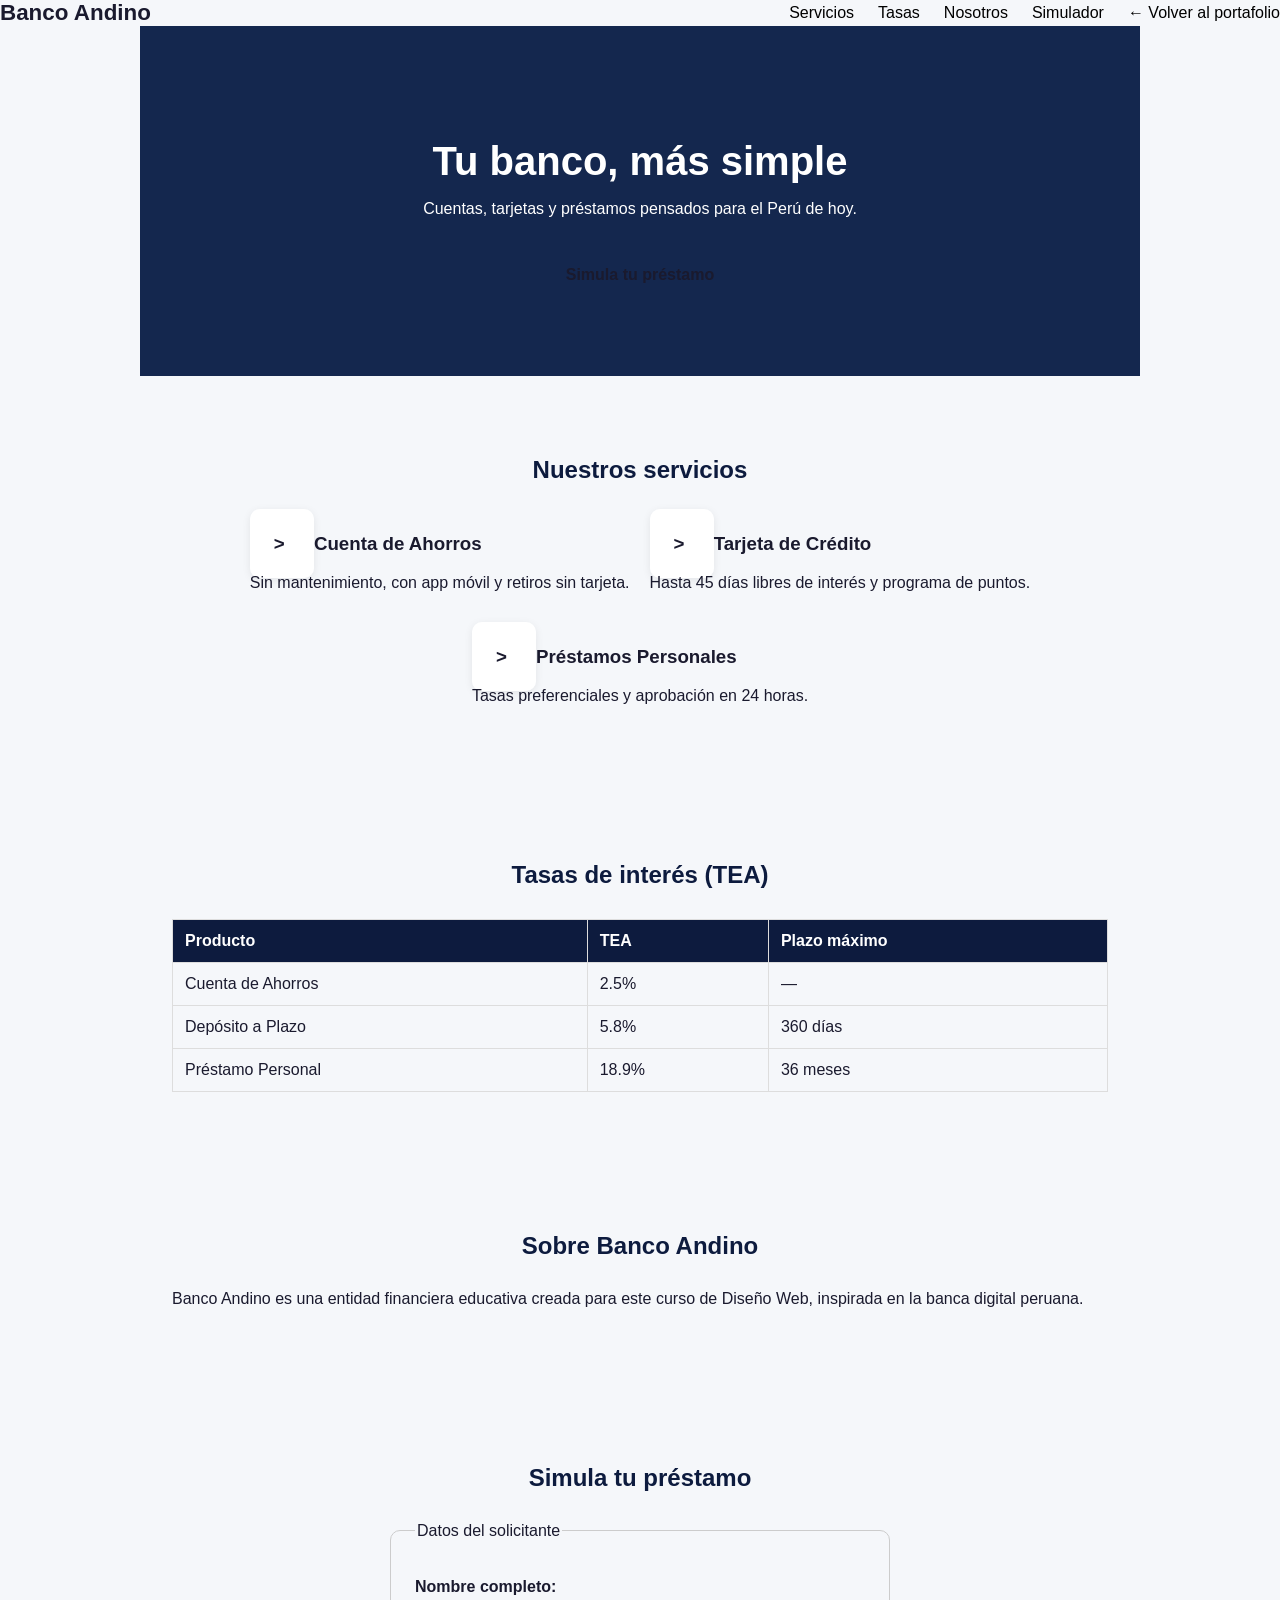
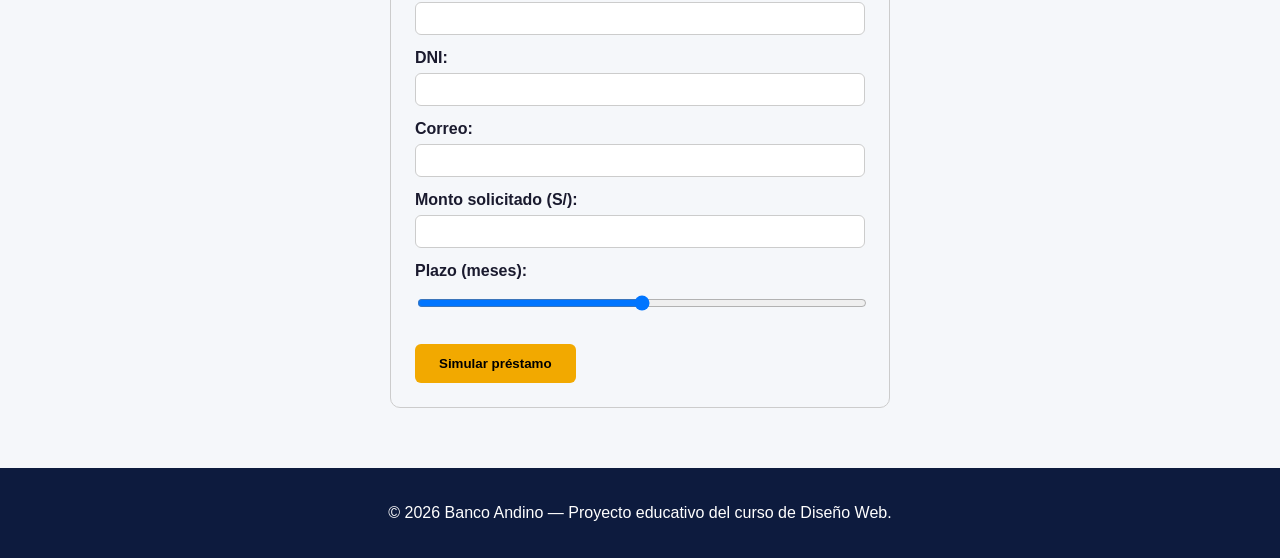
<file: html/banco.html>
<!DOCTYPE html>
<html lang="es">
<head>
  <meta charset="UTF-8">
  <meta name="viewport" content="width=device-width, initial-scale=1.0">
  <meta name="description" content="Banco Andino - Banca simple y confiable">
  <title>Banco Andino</title>
  <link rel="stylesheet" href="../css/banco.css">
</head>
<body>
  <header>
    <div class="logo">Banco Andino</div>
    <nav>
      <ul>
        <li><a href="#servicios">Servicios</a></li>
        <li><a href="#tasas">Tasas</a></li>
        <li><a href="#nosotros">Nosotros</a></li>
        <li><a href="#contacto">Simulador</a></li>
        <li><a href="../index.html">← Volver al portafolio</a></li>
      </ul>
    </nav>
  </header>

  <main>
    <section class="hero">
      <h1>Tu banco, más simple</h1>
      <p>Cuentas, tarjetas y préstamos pensados para el Perú de hoy.</p>
      <a href="#contacto" class="btn">Simula tu préstamo</a>
    </section>

    <section id="servicios">
      <h2>Nuestros servicios</h2>
      <div class="servicios-grid">
        <article class="servicio-card">
          <h3>Cuenta de Ahorros</h3>
          <p>Sin mantenimiento, con app móvil y retiros sin tarjeta.</p>
        </article>
        <article class="servicio-card">
          <h3>Tarjeta de Crédito</h3>
          <p>Hasta 45 días libres de interés y programa de puntos.</p>
        </article>
        <article class="servicio-card">
          <h3>Préstamos Personales</h3>
          <p>Tasas preferenciales y aprobación en 24 horas.</p>
        </article>
      </div>
    </section>

    <section id="tasas">
      <h2>Tasas de interés (TEA)</h2>
      <table>
        <thead>
          <tr>
            <th scope="col">Producto</th>
            <th scope="col">TEA</th>
            <th scope="col">Plazo máximo</th>
          </tr>
        </thead>
        <tbody>
          <tr>
            <td>Cuenta de Ahorros</td>
            <td>2.5%</td>
            <td>—</td>
          </tr>
          <tr>
            <td>Depósito a Plazo</td>
            <td>5.8%</td>
            <td>360 días</td>
          </tr>
          <tr>
            <td>Préstamo Personal</td>
            <td>18.9%</td>
            <td>36 meses</td>
          </tr>
        </tbody>
      </table>
    </section>

    <section id="nosotros">
      <h2>Sobre Banco Andino</h2>
      <p>Banco Andino es una entidad financiera educativa creada para este curso de Diseño Web, inspirada
      en la banca digital peruana.</p>
    </section>

    <section id="contacto">
      <h2>Simula tu préstamo</h2>
      <form>
        <fieldset>
          <legend>Datos del solicitante</legend>

          <label for="nombre">Nombre completo:</label>
          <input type="text" id="nombre" name="nombre" required>

          <label for="dni">DNI:</label>
          <input type="text" id="dni" name="dni" pattern="[0-9]{8}" maxlength="8" required>

          <label for="correo">Correo:</label>
          <input type="email" id="correo" name="correo" required>

          <label for="monto">Monto solicitado (S/):</label>
          <input type="number" id="monto" name="monto" min="500" max="50000" step="100">

          <label for="plazo">Plazo (meses):</label>
          <input type="range" id="plazo" name="plazo" min="6" max="36">

          <input type="submit" value="Simular préstamo">
        </fieldset>
      </form>
    </section>
  </main>

  <footer>
    <p>&copy; 2026 Banco Andino — Proyecto educativo del curso de Diseño Web.</p>
  </footer>
</body>
</html>
</file>
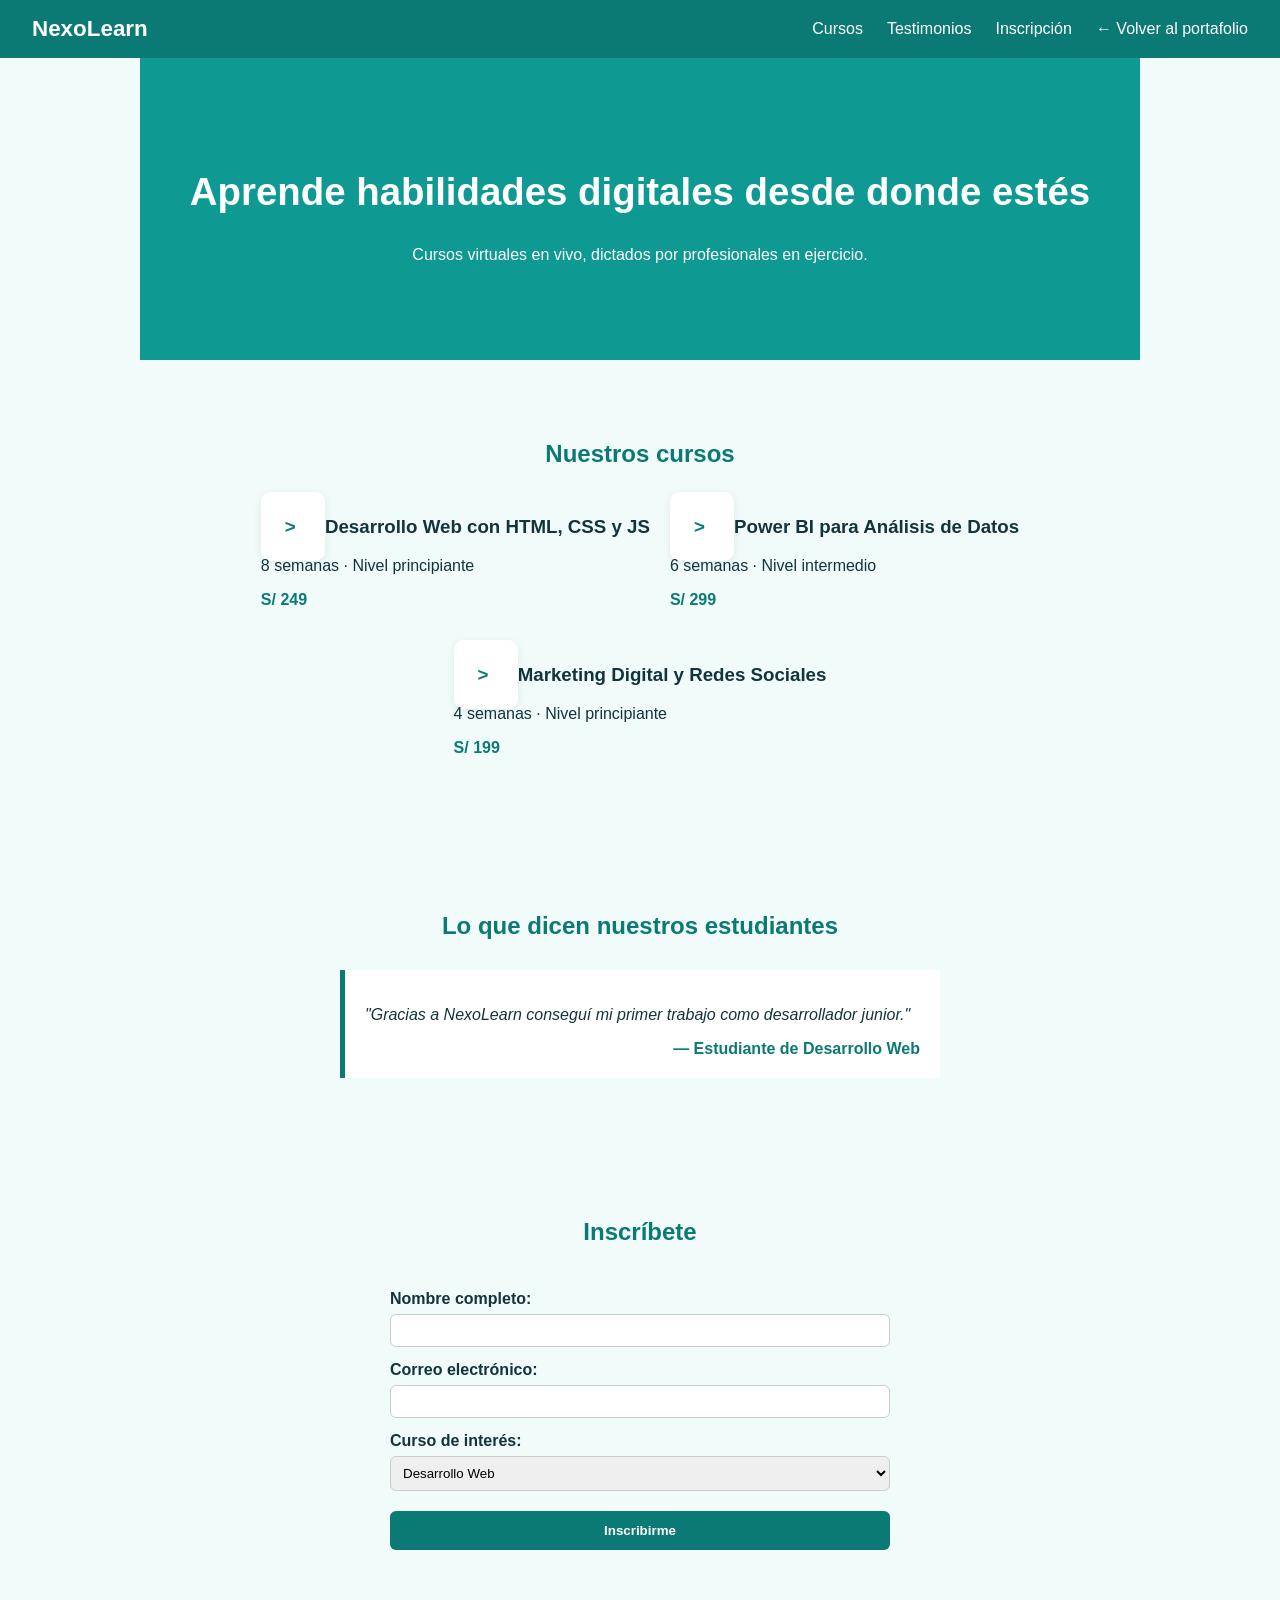
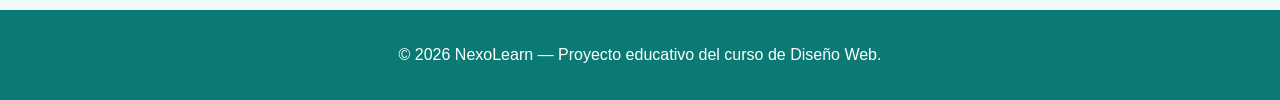
<file: html/capacitacion_virtual.html>
<!DOCTYPE html>
<html lang="es">
<head>
  <meta charset="UTF-8">
  <meta name="viewport" content="width=device-width, initial-scale=1.0">
  <meta name="description" content="NexoLearn - Capacitación y Cursos Virtuales">
  <title>NexoLearn - Capacitación Virtual</title>
  <link rel="stylesheet" href="../css/capacitacion_virtual.css">
</head>
<body>
  <header>
    <div class="logo">NexoLearn</div>
    <nav>
      <ul>
        <li><a href="#cursos">Cursos</a></li>
        <li><a href="#testimonios">Testimonios</a></li>
        <li><a href="#inscripcion">Inscripción</a></li>
        <li><a href="../index.html">← Volver al portafolio</a></li>
      </ul>
    </nav>
  </header>

  <main>
    <section class="hero">
      <h1>Aprende habilidades digitales desde donde estés</h1>
      <p>Cursos virtuales en vivo, dictados por profesionales en ejercicio.</p>
    </section>

    <section id="cursos">
      <h2>Nuestros cursos</h2>
      <div class="cursos-grid">

        <article class="curso-card">
          <h3>Desarrollo Web con HTML, CSS y JS</h3>
          <p>8 semanas · Nivel principiante</p>
          <p class="precio">S/ 249</p>
        </article>

        <article class="curso-card">
          <h3>Power BI para Análisis de Datos</h3>
          <p>6 semanas · Nivel intermedio</p>
          <p class="precio">S/ 299</p>
        </article>

        <article class="curso-card">
          <h3>Marketing Digital y Redes Sociales</h3>
          <p>4 semanas · Nivel principiante</p>
          <p class="precio">S/ 199</p>
        </article>

      </div>
    </section>

    <section id="testimonios">
      <h2>Lo que dicen nuestros estudiantes</h2>
      <blockquote>
        <p>"Gracias a NexoLearn conseguí mi primer trabajo como desarrollador junior."</p>
        <cite>— Estudiante de Desarrollo Web</cite>
      </blockquote>
    </section>

    <section id="inscripcion">
      <h2>Inscríbete</h2>
      <form>
        <label for="nombre">Nombre completo:</label>
        <input type="text" id="nombre" name="nombre" required>

        <label for="correo">Correo electrónico:</label>
        <input type="email" id="correo" name="correo" required>

        <label for="curso">Curso de interés:</label>
        <select id="curso" name="curso">
          <option value="web">Desarrollo Web</option>
          <option value="bi">Power BI</option>
          <option value="marketing">Marketing Digital</option>
        </select>

        <input type="submit" value="Inscribirme">
      </form>
    </section>
  </main>

  <footer>
    <p>&copy; 2026 NexoLearn — Proyecto educativo del curso de Diseño Web.</p>
  </footer>
</body>
</html>
</file>
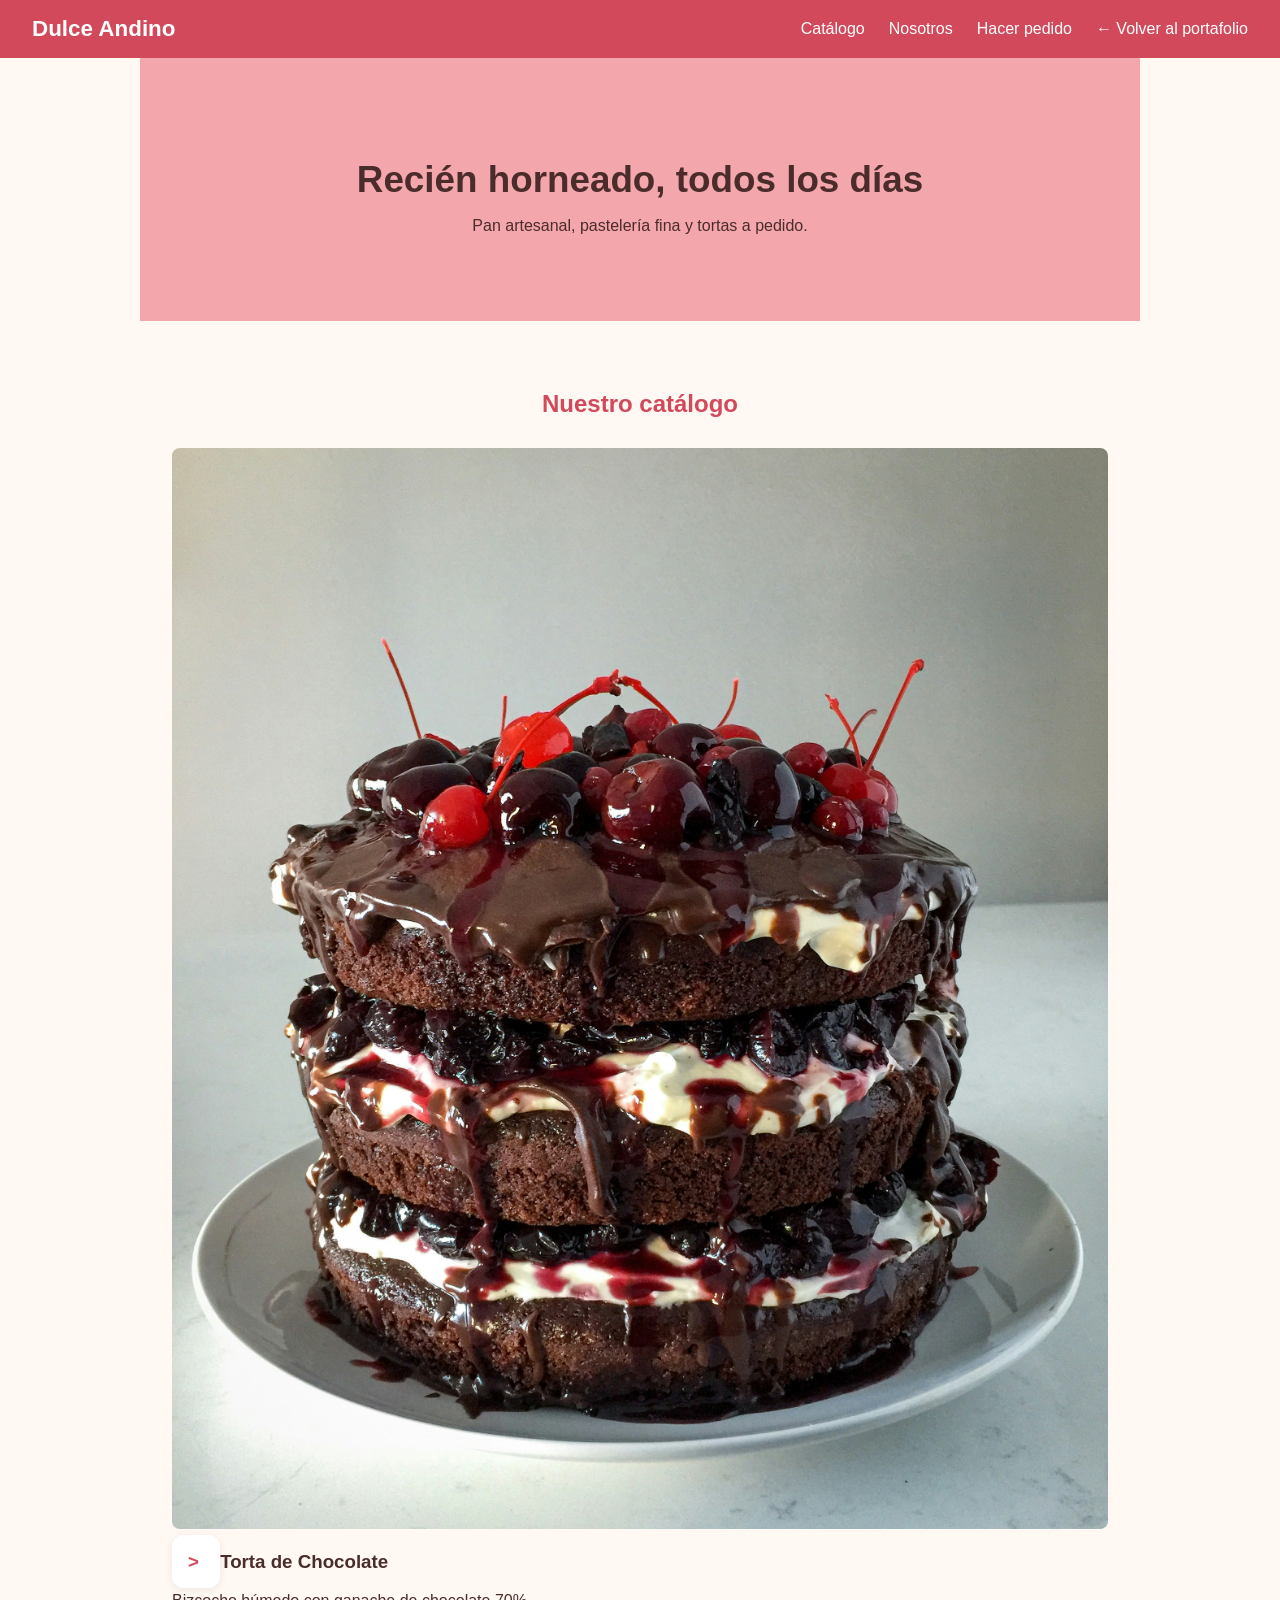
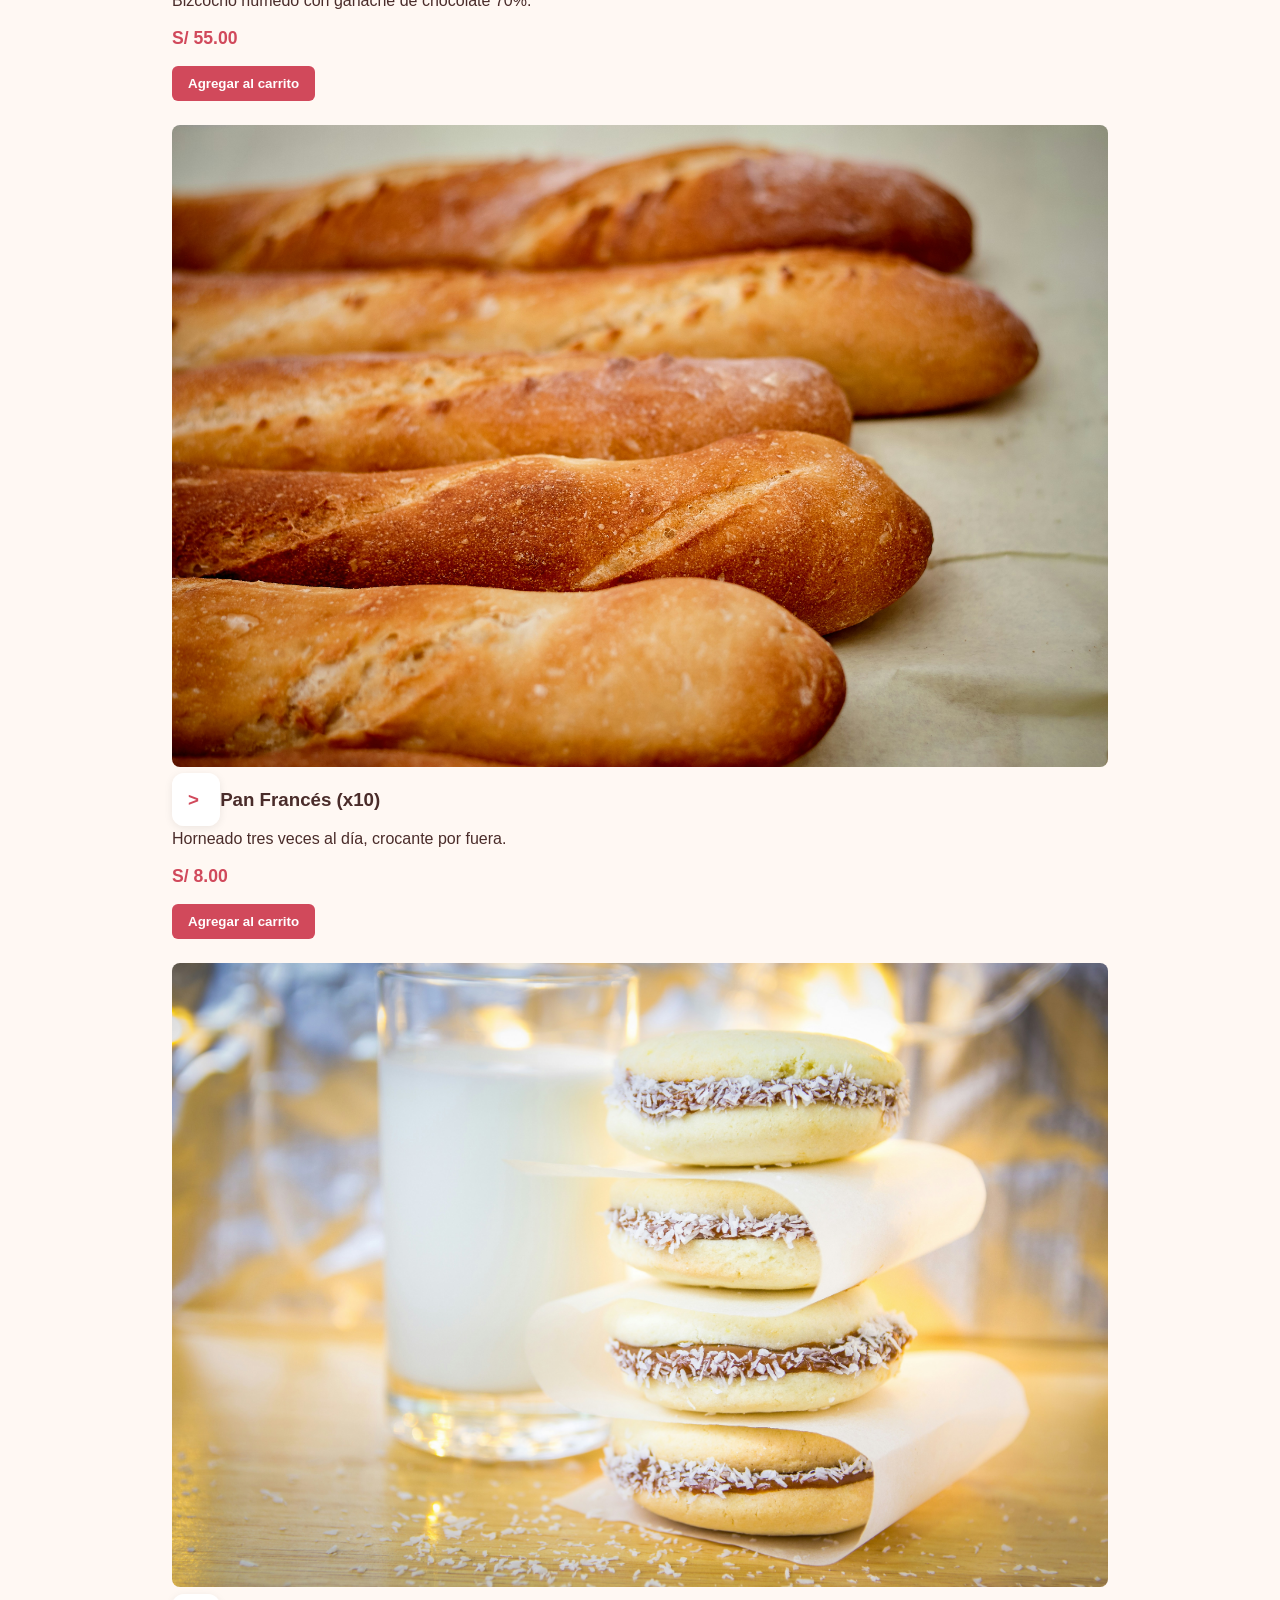
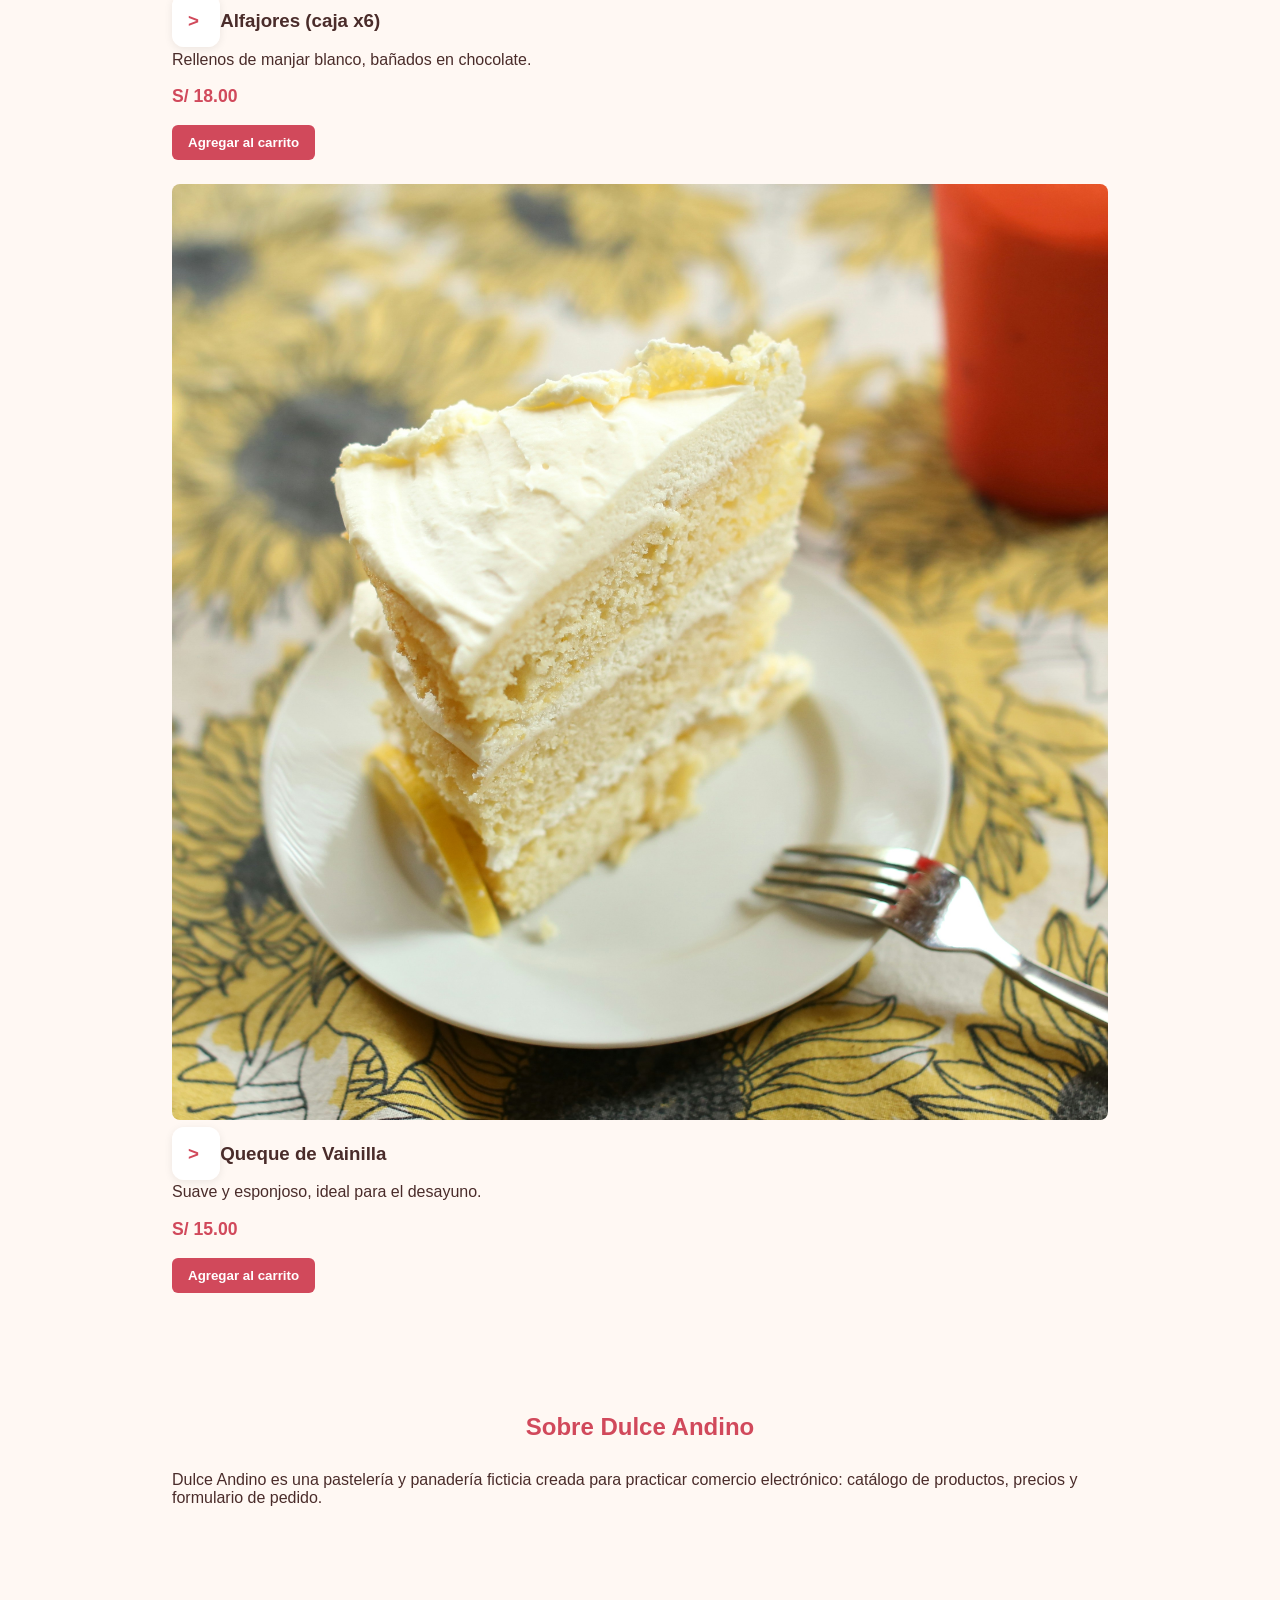
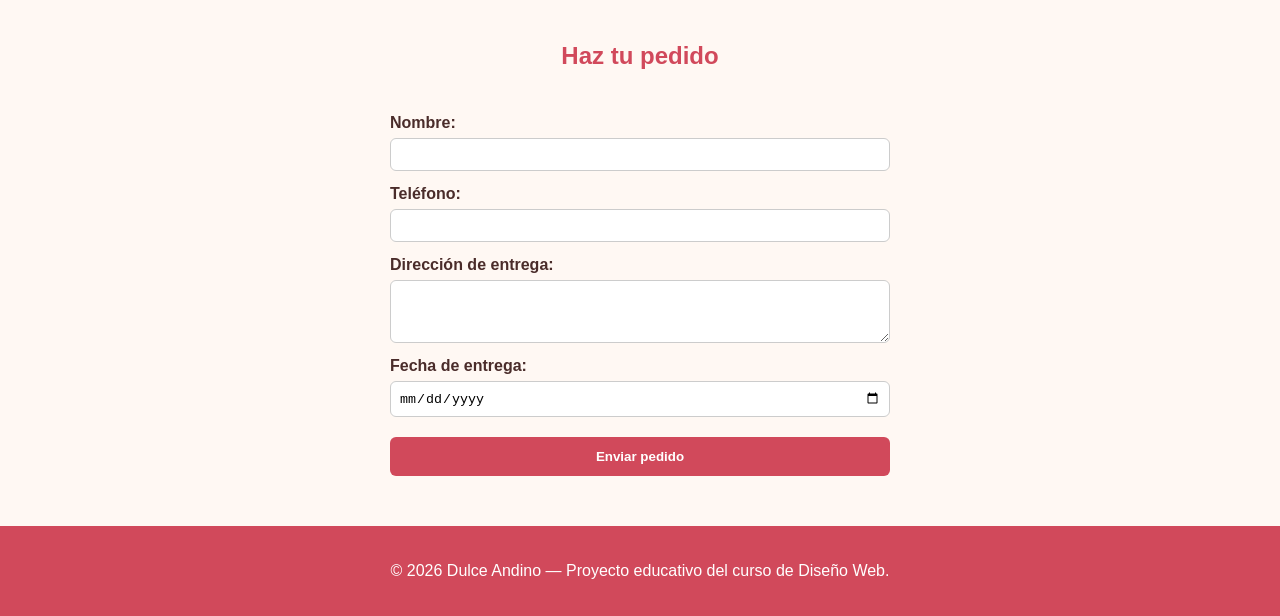
<file: html/pasteleria_ecommerce.html>
<!DOCTYPE html>
<html lang="es">
<head>
  <meta charset="UTF-8">
  <meta name="viewport" content="width=device-width, initial-scale=1.0">
  <meta name="description" content="Dulce Andino - Pastelería y Panadería">
  <title>Dulce Andino - Pastelería y Panadería</title>
  <link rel="stylesheet" href="../css/pasteleria_ecommerce.css">
</head>
<body>
  <header>
    <div class="logo">Dulce Andino</div>
    <nav>
      <ul>
        <li><a href="#catalogo">Catálogo</a></li>
        <li><a href="#nosotros">Nosotros</a></li>
        <li><a href="#contacto">Hacer pedido</a></li>
        <li><a href="../index.html">← Volver al portafolio</a></li>
      </ul>
    </nav>
  </header>

  <main>
    <section class="hero">
      <h1>Recién horneado, todos los días</h1>
      <p>Pan artesanal, pastelería fina y tortas a pedido.</p>
    </section>

    <section id="catalogo">
      <h2>Nuestro catálogo</h2>
      <div class="productos-grid">

        <article class="producto-card">
          <img src="../img/torta-chocolate.jpg" alt="Torta de chocolate">
          <h3>Torta de Chocolate</h3>
          <p>Bizcocho húmedo con ganache de chocolate 70%.</p>
          <p class="precio">S/ 55.00</p>
          <button type="button">Agregar al carrito</button>
        </article>

        <article class="producto-card">
          <img src="../img/pan-frances.jpg" alt="Pan francés">
          <h3>Pan Francés (x10)</h3>
          <p>Horneado tres veces al día, crocante por fuera.</p>
          <p class="precio">S/ 8.00</p>
          <button type="button">Agregar al carrito</button>
        </article>

        <article class="producto-card">
          <img src="../img/alfajores.jpg" alt="Alfajores">
          <h3>Alfajores (caja x6)</h3>
          <p>Rellenos de manjar blanco, bañados en chocolate.</p>
          <p class="precio">S/ 18.00</p>
          <button type="button">Agregar al carrito</button>
        </article>

        <article class="producto-card">
          <img src="../img/queque.jpg" alt="Queque de vainilla">
          <h3>Queque de Vainilla</h3>
          <p>Suave y esponjoso, ideal para el desayuno.</p>
          <p class="precio">S/ 15.00</p>
          <button type="button">Agregar al carrito</button>
        </article>

      </div>
    </section>

    <section id="nosotros">
      <h2>Sobre Dulce Andino</h2>
      <p>Dulce Andino es una pastelería y panadería ficticia creada para practicar comercio electrónico:
      catálogo de productos, precios y formulario de pedido.</p>
    </section>

    <section id="contacto">
      <h2>Haz tu pedido</h2>
      <form>
        <label for="nombre">Nombre:</label>
        <input type="text" id="nombre" name="nombre" required>

        <label for="telefono">Teléfono:</label>
        <input type="tel" id="telefono" name="telefono">

        <label for="direccion">Dirección de entrega:</label>
        <textarea id="direccion" name="direccion" rows="3"></textarea>

        <label for="fecha">Fecha de entrega:</label>
        <input type="date" id="fecha" name="fecha">

        <input type="submit" value="Enviar pedido">
      </form>
    </section>
  </main>

  <footer>
    <p>&copy; 2026 Dulce Andino — Proyecto educativo del curso de Diseño Web.</p>
  </footer>
</body>
</html>
</file>
<file: css/banco.css>
* { box-sizing: border-box; }

:root {
  --azul-oscuro: #0d11b3e;
  --azul-texto: #1a1a2e;
  --azul-hero: #14274e;
  --fondo: #f5f7fa;
}

body {
  font-family: 'Segoe UI', Arial, sans-serif;
  margin: 0;
  color: var(--azul-texto);
  background-color: var(--fondo);
}

header { 
  display: flex;
  justify-content: space-between;
  align-items: center;
  background-color: var(--azul-oscuro); }
  h2 { color: var(--azul-oscuro); }
  th { background-color: var(--azul-oscuro); }
  footer { background-color: var(--azul-oscuro); }

.logo { font-size: 1.4rem; font-weight: bold; }

header nav ul {
  list-style: none;
  display: flex;
  gap: 24px;
  margin: 0;
  padding: 0;
}

header nav a { color: black; text-decoration: none; }
header nav a:hover { text-decoration: underline; }

.hero {
  background-color: var(--azul-hero);
  color: white;
  text-align: center;
  padding: 80px 20px;
}

.hero h1 { font-size: 2.5rem; margin-bottom: 10px; }

.btn {
  display: inline-block;
  margin-top: 20px;
  padding: 12px 28px;
  background-color: var(--dorado);
  color: #1a1a2e;
  border-radius: 6px;
  text-decoration: none;
  font-weight: bold;
}

section { padding: 60px 32px; max-width: 1000px; margin: 0 auto; }
h2 { color: #0d1b3e; text-align: center; margin-bottom: 30px; }

.servicios-grid { display: flex; flex-wrap: wrap; gap: 20px; justify-content: center; }

.servicio-card h3::before {
  content: "> ";
  color: var(--dorado);
  font-weight: bold;
  background-color: white;
  -webkit-border-radius: 10px; /* Safari y Chrome */
  -moz-border-radius: 10px; /* Firefox */
  border-radius: 10px; /* Estandar */
  padding: 24px;
  width: 260px;
  box-shadow: 0 2px 8px rgba(0, 0, 0, 0.08);
}

table { width: 100%; border-collapse: collapse; }
th, td { padding: 12px; border: 1px solid #ddd; text-align: left; }
th { background-color: #0d1b3e; color: white; }

form fieldset {
  border: 1px solid #ccc;
  border-radius: 10px;
  padding: 24px;
  max-width: 500px;
  margin: 0 auto;
}

form label { display: block; margin-top: 14px; font-weight: bold; }

form input {
  width: 100%;
  padding: 8px;
  margin-top: 6px;
  border-radius: 6px;
  border: 1px solid #ccc;
}

form input[type="submit"] {
  margin-top: 20px;
  width: auto;
  background-color: #f2a900;
  border: none;
  padding: 12px 24px;
  font-weight: bold;
  cursor: pointer;
  border-radius: 6px;
}

footer { background-color: #0d1b3e; color: white; text-align: center; padding: 20px; }
</file>
<file: css/capacitacion_virtual.css>
* { box-sizing: border-box; }

:root {
  --verde-marca: #0b7a75;
  --verde-oscuro: #12343b;
  --verde-claro: #0e9a92;
  --fondo: #f0fbfa;
}

body {
  font-family: 'Segoe UI', Arial, sans-serif;
  margin: 0;
  background-color: var(--fondo);
  color: var(--verde-oscuro);
}

header {
  display: flex;
  justify-content: space-between;
  align-items: center;
  background-color: var(--verde-marca);
  color: white;
  padding: 16px 32px;
}

.logo { font-size: 1.4rem; font-weight: bold; }

header nav ul {
  list-style: none;
  display: flex;
  gap: 24px;
  margin: 0;
  padding: 0;
}

header nav a { color: white; text-decoration: none; }
header nav a:hover { text-decoration: underline; }

.hero {
  background-color: var(--verde-claro);
  color: white;
  text-align: center;
  padding: 80px 20px;
}

.hero h1 { font-size: 2.4rem; }

section { padding: 60px 32px; max-width: 1000px; margin: 0 auto; }
h2 { text-align: center; color: var(--verde-marca); margin-bottom: 30px; }

.cursos-grid { display: flex; flex-wrap: wrap; gap: 20px; justify-content: center; }

.curso-card h3::before {
  content: "> ";
  color: var(--verde-marca);
  font-weight: bold;
  background-color: white;
  -webkit-border-radius: 10px;
  -moz-border-radius: 10px;
  border-radius: 10px;
  padding: 24px;
  width: 260px;
  text-align: center;
  box-shadow: 0 2px 8px rgba(0, 0, 0, 0.08);
}

.precio { font-weight: bold; color: var(--verde-marca); }

blockquote {
  background-color: white;
  border-left: 5px solid var(--verde-marca);
  padding: 20px;
  font-style: italic;
  max-width: 600px;
  margin: 0 auto;
}

blockquote cite {
  display: block;
  margin-top: 10px;
  font-style: normal;
  font-weight: bold;
  color: #0b7a75;
  text-align: right;
}

form { max-width: 500px; margin: 0 auto; display: flex; flex-direction: column; }
form label { margin-top: 14px; font-weight: bold; }

form input, form select {
  padding: 8px;
  margin-top: 6px;
  border-radius: 6px;
  border: 1px solid #ccc;
}

form input[type="submit"] {
  margin-top: 20px;
  background-color: #0b7a75;
  color: white;
  border: none;
  padding: 12px;
  border-radius: 6px;
  font-weight: bold;
  cursor: pointer;
}

footer { background-color: var(--verde-marca); color: white; text-align: center; padding: 20px; }
</file>
<file: css/pasteleria_ecommerce.css>
* { box-sizing: border-box; }

:root {
  --rosa-marca: #d1495b;
  --marron-texto: #4a2c2a;
  --rosa-claro: #f4a6ad;
  --fondo: #fff8f3;
}

body {
  font-family: 'Trebuchet MS', Arial, sans-serif;
  margin: 0;
  background-color: var(--fondo);
  color: var(--marron-texto);
}

header {
  display: flex;
  justify-content: space-between;
  align-items: center;
  background-color: var(--rosa-marca);
  color: white;
  padding: 16px 32px;
}

.logo { font-size: 1.4rem; font-weight: bold; }

header nav ul {
  list-style: none;
  display: flex;
  gap: 24px;
  margin: 0;
  padding: 0;
}

header nav a { color: white; text-decoration: none; }
header nav a:hover { text-decoration: underline; }

.hero {
  background-color: var(--rosa-claro);
  text-align: center;
  padding: 70px 20px;
  color: var(--marron-texto);
}

.hero h1 { font-size: 2.3rem; margin-bottom: 10px; }

section { padding: 50px 32px; max-width: 1000px; margin: 0 auto; }
h2 { text-align: center; color: var(--rosa-marca); margin-bottom: 30px; }

.productos-grid { display: flex; flex-wrap: wrap; gap: 24px; justify-content: center; }

.producto-card h3::before {
  content: "> ";
  color: var(--rosa-marca);
  font-weight: bold;
  background-color: white;
  -webkit-border-radius: 12px;
  -moz-border-radius: 12px;
  border-radius: 12px;
  padding: 16px;
  width: 240px;
  text-align: center;
  box-shadow: 0 2px 8px rgba(0, 0, 0, 0.08);
}

.producto-card img { width: 100%; border-radius: 8px; }
.precio { font-weight: bold; color: var(--rosa-marca); font-size: 1.1rem; }

.producto-card button {
  background-color: #d1495b;
  color: white;
  border: none;
  padding: 10px 16px;
  border-radius: 6px;
  cursor: pointer;
  font-weight: bold;
}

.producto-card button:hover { background-color: #a83346; }

form { max-width: 500px; margin: 0 auto; display: flex; flex-direction: column; }
form label { margin-top: 14px; font-weight: bold; }

form input, form textarea {
  padding: 8px;
  margin-top: 6px;
  border-radius: 6px;
  border: 1px solid #ccc;
}

form input[type="submit"] {
  margin-top: 20px;
  background-color: #d1495b;
  color: white;
  border: none;
  padding: 12px;
  border-radius: 6px;
  font-weight: bold;
  cursor: pointer;
}

footer { background-color: var(--rosa-marca); color: white; text-align: center; padding: 20px; }
</file>
